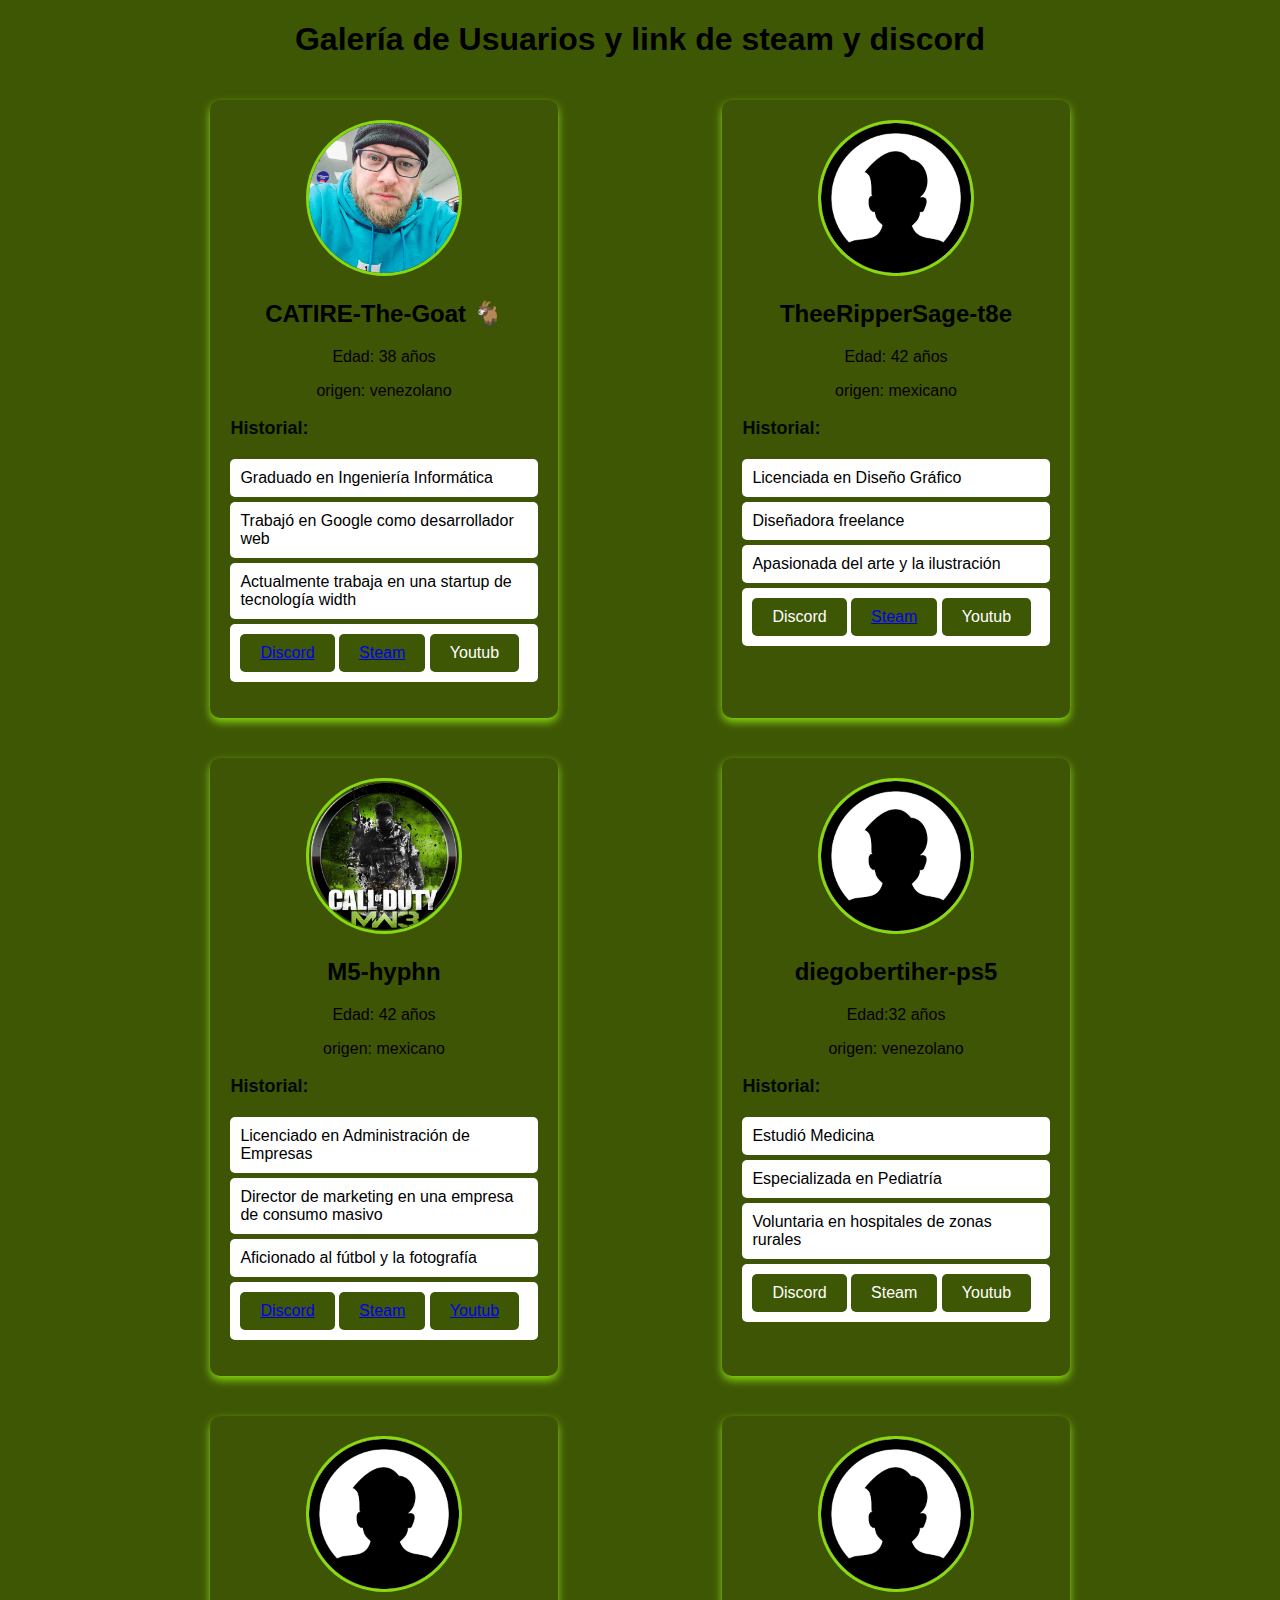
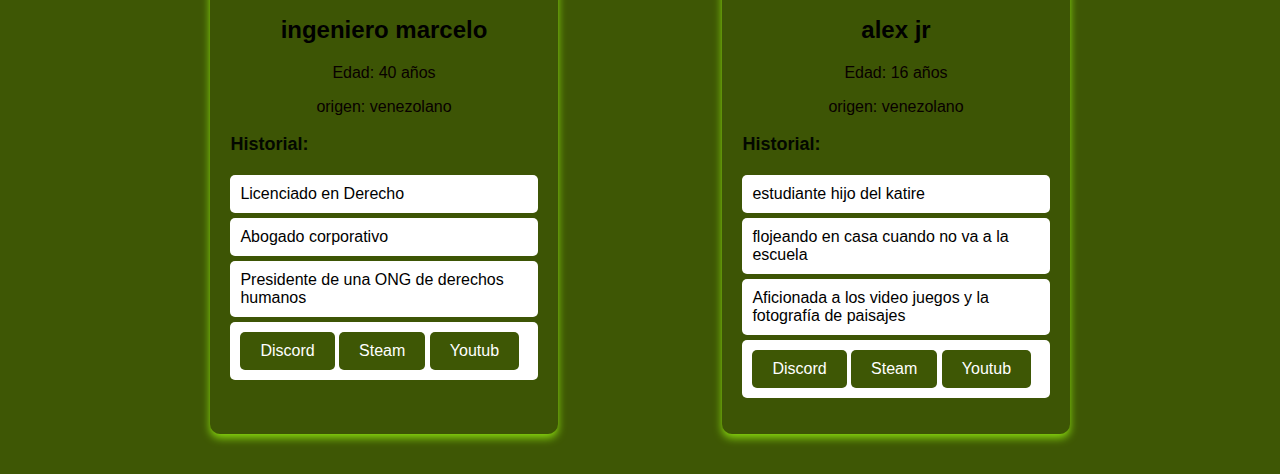
<file: index.html>
<!DOCTYPE html>
<html lang="es">
<head>
    <meta charset="UTF-8">
    <meta name="viewport" content="width=device-width, initial-scale=1.0">
    <title> SUAD TEAM MW3 </title>
    <link rel="icon" href="mw3.png">
    <style>
        body {
            font-family: Arial, sans-serif;
            background-color: hsl(78, 89%, 18%);
            margin: 0;
            padding: 0;
        }
        .container {
            width: 80%;
            margin: 20px auto;
            display: flex;
            flex-wrap: wrap;
            justify-content: space-around;
        }
        .profile {
            background-color: #3d5505;
            width: 30%;
            margin: 20px;
            padding: 20px;
            border-radius: 10px;
            box-shadow: 0 4px 8px rgba(136,217,15);
            text-align: center;
        }
        .profile img {
            width: 150px;
            height: 150px;
            border-radius: 50%;
            border: 3px solid rgba(136,217,15);
        }
        .profile h2 {
            font-size: 24px;
            margin-top: 20px;
        }
        .profile p {
            font-size: 16px;
            color: #080000;
        }
        .history {
            margin-top: 15px;
            text-align: left;
        }
        .history h3 {
            font-size: 18px;
            margin-bottom: 20px;
            color: rgb(3, 8, 0);
        }
        .history ul {
            list-style: none;
            padding: 0;
        }
        .history ul li {
            background-color: #ffffff;
            margin: 5px 0;
            padding: 10px;
            border-radius: 5px;
        }
        .history ul li button {
            padding: 10px 20px;
            background-color: hsl(78, 89%, 18%);
            color: white;
            border: none;
            border-radius: 5px;
            font-size: 16px;
            cursor: pointer;
            transition: background-color 0.3s;
        }
        .button:hover {
            background-color: rgba(136,217,15);
        }
    </style>
</head>
<body>
    <h1> <center> Galería de Usuarios y link de 
        steam y discord </center> </h1>
        <p>  </p>

    <div class="container">
        <!-- Perfil 1 -->
        <div class="profile">
            <img src="katire.png" alt="Foto de Persona 1">
            <h2> CATIRE-The-Goat 🐐 </h2>
            <p>Edad: 38 años</p>
            <p>origen: venezolano</p>
            <div class="history">
                <h3>Historial:</h3>
                <ul>
                    <li>Graduado en Ingeniería Informática</li>
                    <li>Trabajó en Google como desarrollador web</li>
                    <li>Actualmente trabaja en una startup de tecnología width </li>
                    <li> <button class="button"> <a href="https://discord.gg/vwFjUAFaru" class="button" target="_blank">Discord</a></button>
                    <button class="button"> <a href="https://steamcommunity.com/id/R5ochoita/" class="button" target="_blank">Steam</a></button> 
                    <button class="button">Youtub</button></li>
                    
                </ul>
            </div>
        </div>

        <!-- Perfil 2 -->
        <div class="profile">
            <img src="icon.png" alt="Foto de Persona 2">
            <h2> TheeRipperSage-t8e </h2>
            <p>Edad: 42 años</p>
            <p>origen: mexicano</p>
            <div class="history">
                <h3>Historial:</h3>
                <ul>
                    <li>Licenciada en Diseño Gráfico</li>
                    <li>Diseñadora freelance</li>
                    <li>Apasionada del arte y la ilustración </li>
                    <li><button class="button">Discord</button>
                    <button class="button"> <a href="https://steamcommunity.com/profiles/76561198031663151" class="button" target=" ">Steam</a></button>
                    <button class="button">Youtub</button></li>
                </ul>
            </div>
        </div>

        <!-- Perfil 3 -->
        <div class="profile">
            <img src="mw3.png" alt="Foto de Persona 3">
            <h2> M5-hyphn </h2>
            <p>Edad: 42 años</p>
            <p>origen: mexicano</p>
            <div class="history">
                <h3>Historial:</h3>
                <ul>
                    <li>Licenciado en Administración de Empresas</li>
                    <li>Director de marketing en una empresa de consumo masivo</li>
                    <li>Aficionado al fútbol y la fotografía</li>
                    <li> <button class="button"> <a href="https://discord.gg/vwFjUAFaru" class="button" target="_blank">Discord</a></button>
                    <button class="button"> <a href="https://steamcommunity.com/id/R5ochoita/" class="button" target="_blank">Steam</a></button> 
                    <button class="button"> <a href="https://www.youtube.com/c/R5oficial" class="button" target="_blank">Youtub</a></button>
                </ul>
            </div>
        </div>

        <!-- Perfil 4 -->
        <div class="profile">
            <img src="icon.png" alt="Foto de Persona 4">
            <h2> diegobertiher-ps5 </h2>
            <p>Edad:32 años</p>
            <p>origen: venezolano</p>
            <div class="history">
                <h3>Historial:</h3>
                <ul>
                    <li>Estudió Medicina</li>
                    <li>Especializada en Pediatría</li>
                    <li>Voluntaria en hospitales de zonas rurales</li>
                    <li><button class="button">Discord</button>
                    <button class="button">Steam</button> 
                    <button class="button">Youtub</button></li>
                </ul>
            </div>
        </div>

        <!-- Perfil 5 -->
        <div class="profile">
            <img src="icon.png" alt="Foto de Persona 5">
            <h2> ingeniero marcelo </h2>
            <p>Edad: 40 años</p>
            <p>origen: venezolano</p>
            <div class="history">
                <h3>Historial:</h3>
                <ul>
                    <li>Licenciado en Derecho</li>
                    <li>Abogado corporativo</li>
                    <li>Presidente de una ONG de derechos humanos</li>
                    <li><button class="button">Discord</button>
                    <button class="button">Steam</button> 
                    <button class="button">Youtub</button></li>
                </ul>
            </div>
        </div>

        <!-- Perfil 6 -->
        <div class="profile">
            <img src="icon.png" alt="Foto de Persona 6">
            <h2> alex jr </h2>
            <p>Edad: 16 años</p>
            <p>origen: venezolano</p>
            <div class="history">
                <h3>Historial:</h3>
                <ul>
                    <li>estudiante hijo del katire</li>
                    <li> flojeando en casa cuando no va a la escuela </li>
                    <li>Aficionada a los video juegos y la fotografía de paisajes</li>
                    <li><button class="button">Discord</button>
                    <button class="button">Steam</button> 
                    <button class="button">Youtub</button></li>
                </ul>
            </div>
        </div>
    </div>

</body>
</html>
</file>
